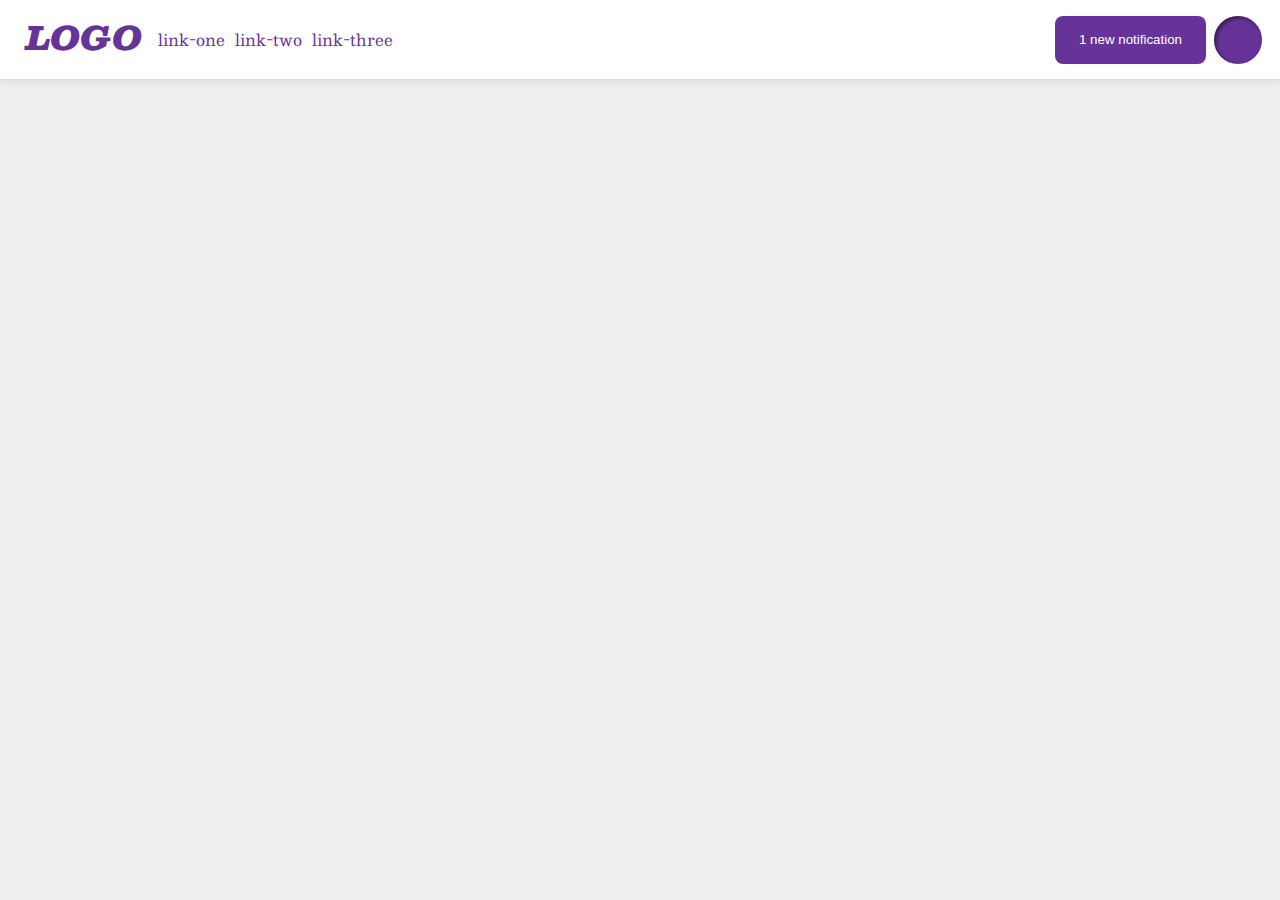
<file: foundations/flex/03-flex-header-2/index.html>
<!DOCTYPE html>
<html lang="en">
  <head>
    <meta charset="UTF-8">
    <meta http-equiv="X-UA-Compatible" content="IE=edge">
    <meta name="viewport" content="width=device-width, initial-scale=1.0">
    <title>Flex Header 2</title>
    <link rel="stylesheet" href="style.css">
  </head>
  <body>
    <div class="header">
      <div class="left-items">
        <div class="logo">
          LOGO
        </div>
        <ul class="links">
          <li><a href="https://google.com">link-one</a></li>
          <li><a href="https://google.com">link-two</a></li>
          <li><a href="https://google.com">link-three</a></li>
        </ul>
      </div>
      <div class="right-items">
        <button class="notifications">
          1 new notification
        </button>
        <div class="profile-image"></div>
      </div>
    </div>
  </body>
</html>
</file>
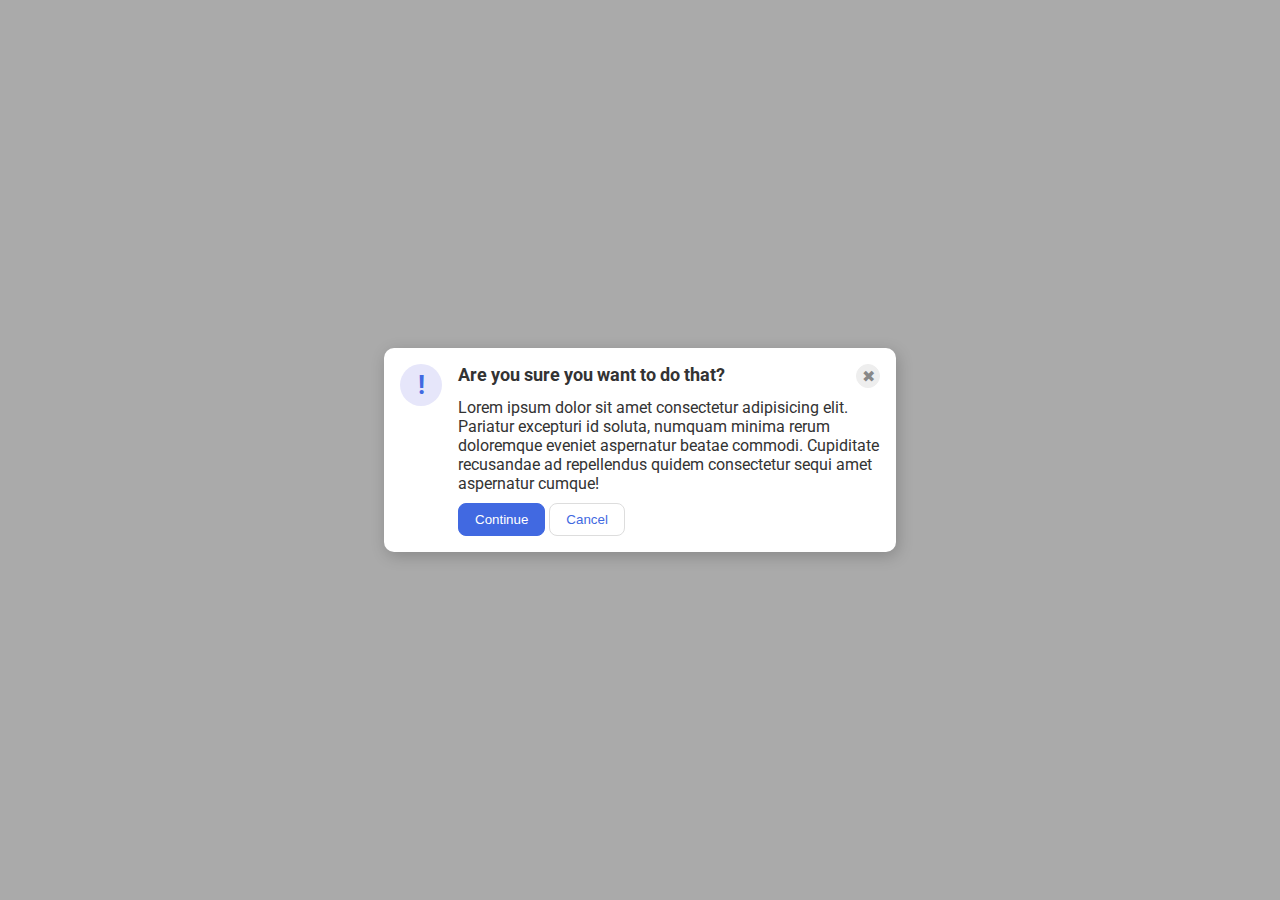
<file: foundations/flex/05-flex-modal/index.html>
<!DOCTYPE html>
<html lang="en">
  <head>
    <meta charset="UTF-8">
    <meta http-equiv="X-UA-Compatible" content="IE=edge">
    <meta name="viewport" content="width=device-width, initial-scale=1.0">
    <link rel="stylesheet" href="style.css">
    <title>Modal</title>
  </head>
  <body>
    <div class="modal">
      <div class="icon">!</div>
      <div class="main-content">
        <div class="header">Are you sure you want to do that?
          <button class="close-button">✖</button>
        </div>
        <div class="text">Lorem ipsum dolor sit amet consectetur adipisicing elit. Pariatur excepturi id soluta, numquam minima rerum doloremque eveniet aspernatur beatae commodi. Cupiditate recusandae ad repellendus quidem consectetur sequi amet aspernatur cumque!</div>
        <button class="continue">Continue</button>
        <button class="cancel">Cancel</button>
      </div>
    </div>
  </body>
</html>
</file>
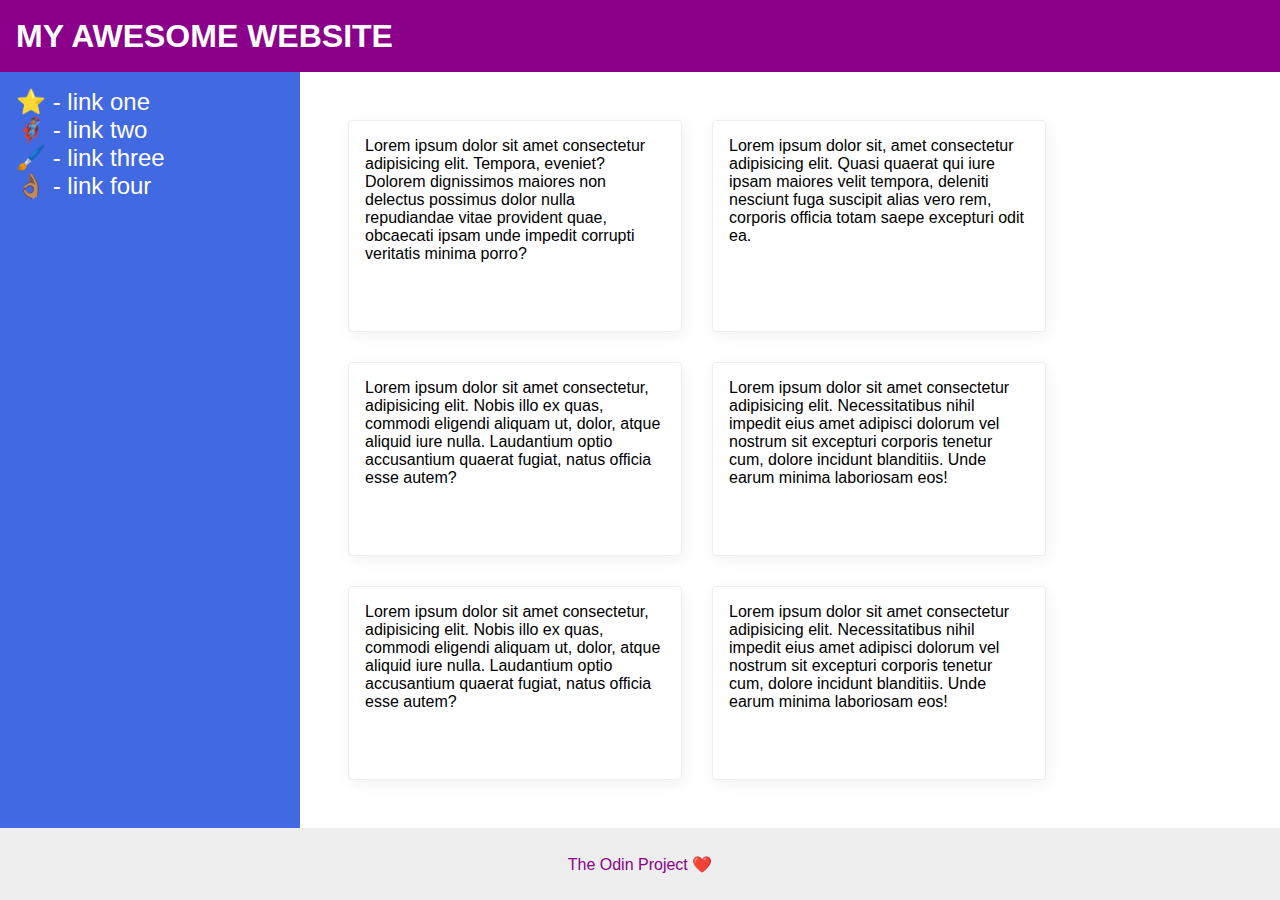
<file: foundations/flex/07-flex-layout-2/index.html>
<!DOCTYPE html>
<html lang="en">
  <head>
    <meta charset="UTF-8">
    <meta http-equiv="X-UA-Compatible" content="IE=edge">
    <meta name="viewport" content="width=device-width, initial-scale=1.0">
    <title>The Holy Grail</title>
    <link rel="stylesheet" href="style.css">
  </head>
  <body>
    <div class="header">
      MY AWESOME WEBSITE
    </div>
    <div class="mid-content">
      <div class="sidebar">
        <ul>
          <li><a href="#">⭐ - link one</a></li>
          <li><a href="#">🦸🏽‍♂️ - link two</a></li>
          <li><a href="#">🖌️ - link three</a></li>
          <li><a href="#">👌🏽 - link four</a></li>
        </ul>
      </div>
      <div class="cards">
        <div class="card">Lorem ipsum dolor sit amet consectetur adipisicing elit. Tempora, eveniet? Dolorem dignissimos maiores non delectus possimus dolor nulla repudiandae vitae provident quae, obcaecati ipsam unde impedit corrupti veritatis minima porro?</div>
        <div class="card">Lorem ipsum dolor sit, amet consectetur adipisicing elit. Quasi quaerat qui iure ipsam maiores velit tempora, deleniti nesciunt fuga suscipit alias vero rem, corporis officia totam saepe excepturi odit ea.</div>
        <div class="card">Lorem ipsum dolor sit amet consectetur, adipisicing elit. Nobis illo ex quas, commodi eligendi aliquam ut, dolor, atque aliquid iure nulla. Laudantium optio accusantium quaerat fugiat, natus officia esse autem?</div>
        <div class="card">Lorem ipsum dolor sit amet consectetur adipisicing elit. Necessitatibus nihil impedit eius amet adipisci dolorum vel nostrum sit excepturi corporis tenetur cum, dolore incidunt blanditiis. Unde earum minima laboriosam eos!</div>
        <div class="card">Lorem ipsum dolor sit amet consectetur, adipisicing elit. Nobis illo ex quas, commodi eligendi aliquam ut, dolor, atque aliquid iure nulla. Laudantium optio accusantium quaerat fugiat, natus officia esse autem?</div>
        <div class="card">Lorem ipsum dolor sit amet consectetur adipisicing elit. Necessitatibus nihil impedit eius amet adipisci dolorum vel nostrum sit excepturi corporis tenetur cum, dolore incidunt blanditiis. Unde earum minima laboriosam eos!</div>
      </div>
    </div>
    <div class="footer">
      The Odin Project ❤️
    </div>
  </body>
</html>
</file>
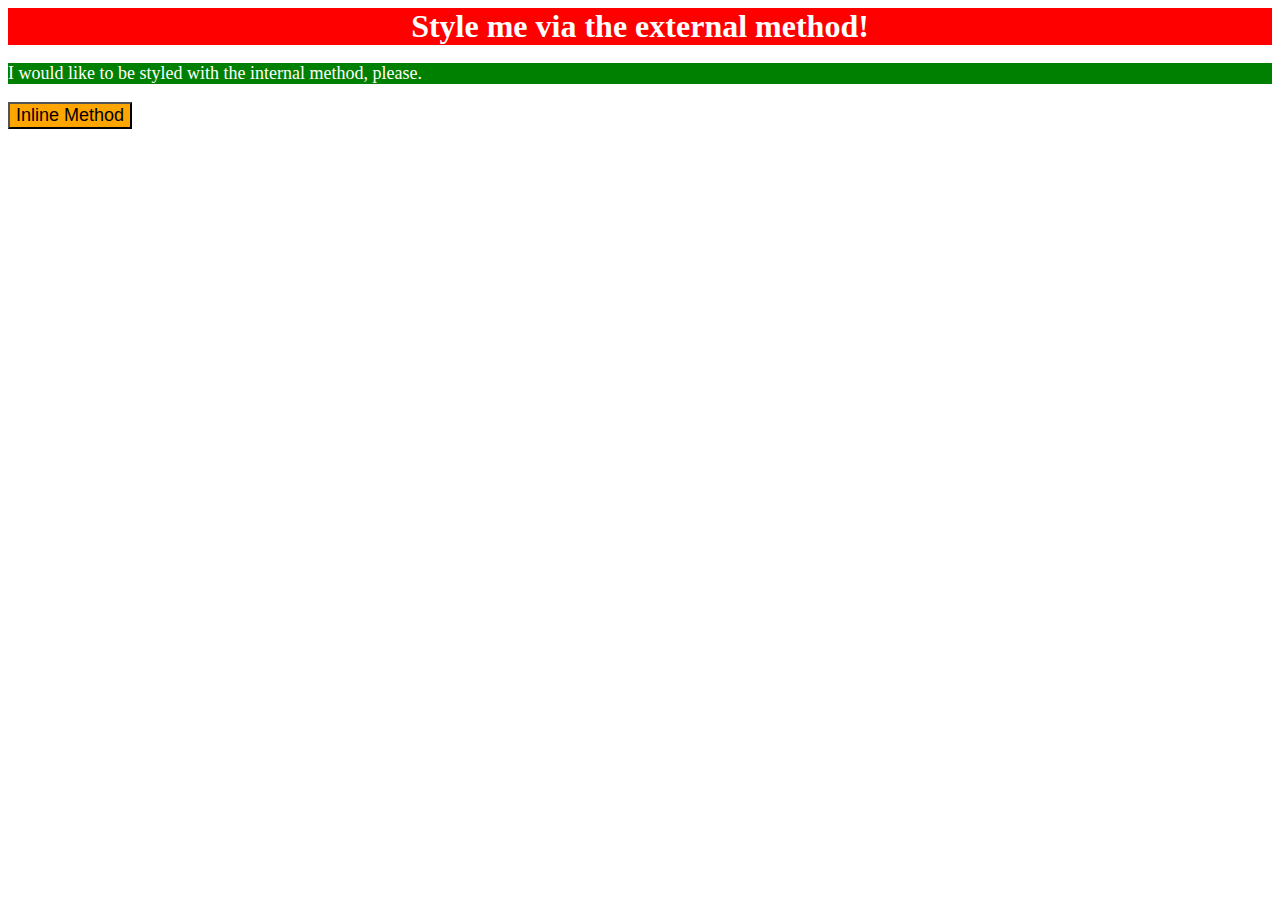
<file: foundations/intro-to-css/01-css-methods/index.html>
<!DOCTYPE html>
<html lang="en">
  <head>
    <meta charset="UTF-8">
    <meta http-equiv="X-UA-Compatible" content="IE=edge">
    <meta name="viewport" content="width=device-width, initial-scale=1.0">
    <link rel="stylesheet" href="style.css">
    <title>Methods for Adding CSS</title>
    <style>
      p {
        background-color: green;
        color: white;
        font-size: 18px;
      }
    </style>
  </head>
  <body>
    <div>Style me via the external method!</div>
    <p>I would like to be styled with the internal method, please.</p>
    <button style="background-color: orange; font-size: 18px;">Inline Method</button>
  </body>
</html>
</file>
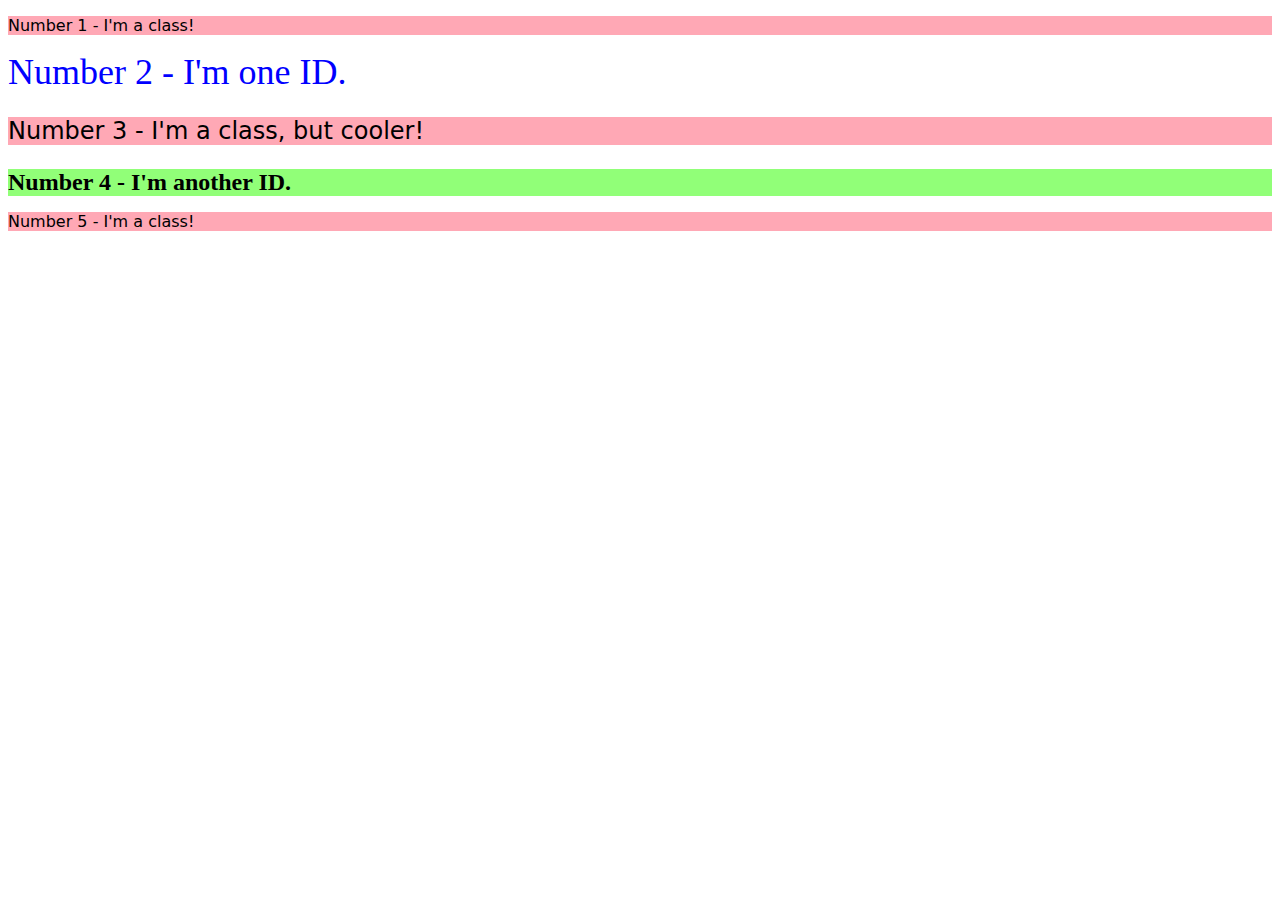
<file: foundations/intro-to-css/02-class-id-selectors/index.html>
<!DOCTYPE html>
<html lang="en">
  <head>
    <meta charset="UTF-8">
    <meta http-equiv="X-UA-Compatible" content="IE=edge">
    <meta name="viewport" content="width=device-width, initial-scale=1.0">
    <title>Class and ID Selectors</title>
    <link rel="stylesheet" href="style.css">
  </head>
  <body>
    <p class="odd-numbered">Number 1 - I'm a class!</p>
    <div id="second">Number 2 - I'm one ID.</div>
    <p class="odd-numbered third">Number 3 - I'm a class, but cooler!</p>
    <div class= "third" id="fourth">Number 4 - I'm another ID.</div>
    <p class="odd-numbered">Number 5 - I'm a class!</p>
  </body>
</html>
</file>
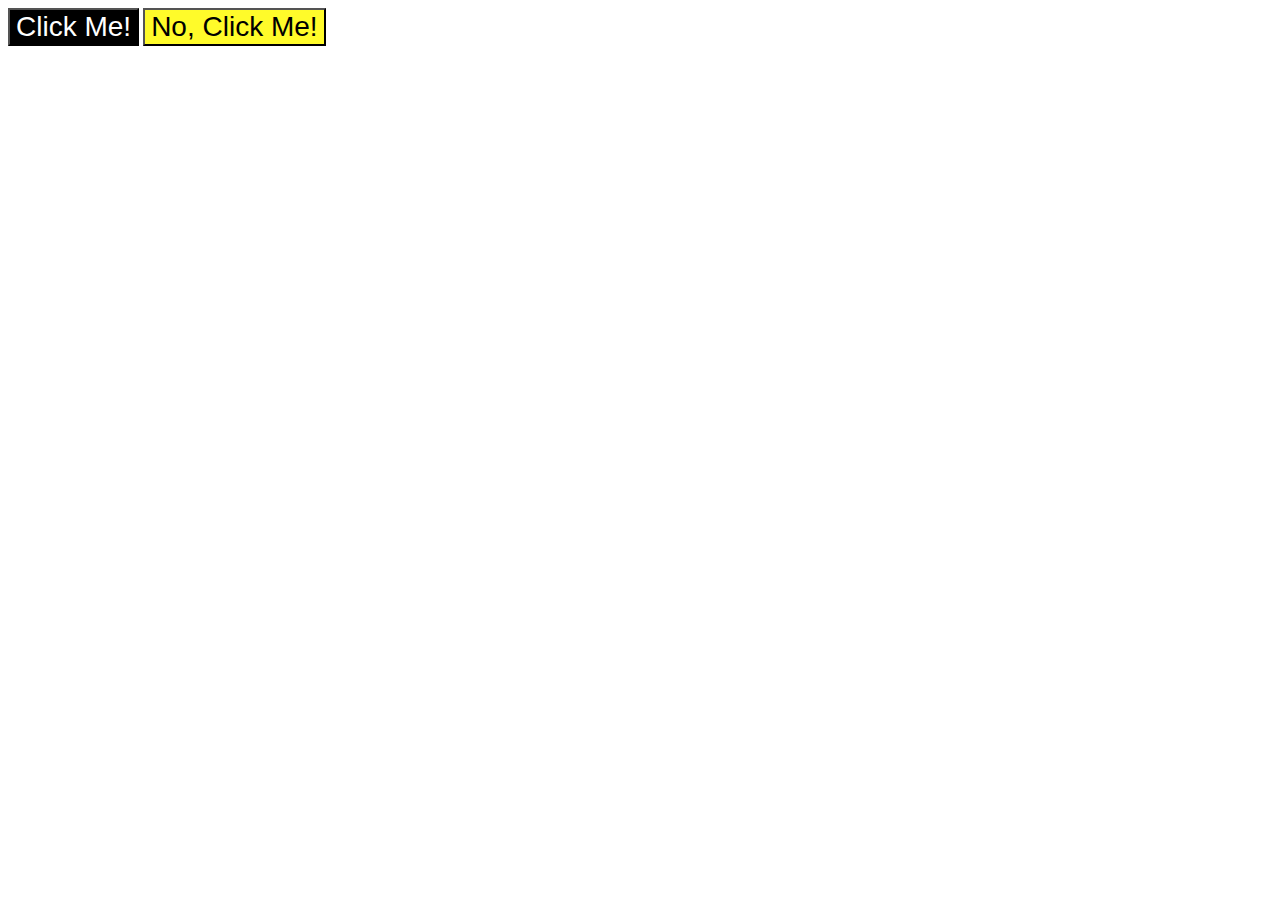
<file: foundations/intro-to-css/03-grouping-selectors/index.html>
<!DOCTYPE html>
<html lang="en">
  <head>
    <meta charset="UTF-8">
    <meta http-equiv="X-UA-Compatible" content="IE=edge">
    <meta name="viewport" content="width=device-width, initial-scale=1.0">
    <title>Grouping Selectors</title>
    <link rel="stylesheet" href="style.css">
  </head>
  <body>
    <button class="first-button">Click Me!</button>
    <button class="second-button">No, Click Me!</button>
  </body>
</html>
</file>
<file: foundations/flex/03-flex-header-2/style.css>
/* this is some magical font-importing.  
you'll learn about it later. */
@import url('https://fonts.googleapis.com/css2?family=Besley:ital,wght@0,400;1,900&display=swap');

body {
  margin: 0;
  background: #eee;
  font-family: Besley, serif;
}

.header {
  background: white;
  border-bottom: 1px solid #ddd;
  box-shadow: 0 0 8px rgba(0,0,0,.1);
  display: flex;
  justify-content: space-between;
  align-items: center;
  padding: 10px;
}

.profile-image {
  background: rebeccapurple;
  box-shadow: inset 2px 2px 4px rgba(0,0,0,.5);
  border-radius: 50%;
  width: 48px;
  height: 48px;
  margin: 0px 8px;
}

.logo {
  color: rebeccapurple;
  font-size: 32px;
  font-weight: 900;
  font-style: italic;
  margin: 0px 16px;
}

button {
  border: none;
  border-radius: 8px;
  background: rebeccapurple;
  color: white;
  padding: 0px 24px;
}

a {
  /* this removes the line under our links */
  text-decoration: none;
  color: rebeccapurple;
}

ul {
  list-style-type: none;
  display: flex;
  gap: 10px;
  padding: 0px;
}

.left-items,
.right-items {
  display: flex;
}
</file>
<file: foundations/flex/05-flex-modal/style.css>
@import url('https://fonts.googleapis.com/css2?family=Roboto:wght@400;700&display=swap');

html, body {
  height: 100%;
}

body {
  font-family: Roboto, sans-serif;
  margin: 0;
  background: #aaa;
  color: #333;
  /* I'll give you this one for free lol */
  display: flex;
  align-items: center;
  justify-content: center;
}

.modal {
  background: white;
  width: 480px;
  border-radius: 10px;
  box-shadow: 2px 4px 16px rgba(0,0,0,.2);
  display: flex;
  gap: 16px;
  padding: 16px;
}

.icon {
  color: royalblue;
  font-size: 26px;
  font-weight: 700;
  background: lavender;
  width: 42px;
  height: 42px;
  border-radius: 50%;
  display: flex;
  align-items: center;
  justify-content: center;
  flex-shrink: 0;
}

.close-button {
  background: #eee;
  border-radius: 50%;
  color: #888;
  font-weight: 400;
  font-size: 16px;
  height: 24px;
  width: 24px;
  display: flex;
  align-items: center;
  justify-content: center;
  border: 1px solid #eee;
  padding: 0;
}

button {
  cursor: pointer;
  padding: 8px 16px;
  border-radius: 8px;
}

button.continue {
  background: royalblue;
  border: 1px solid royalblue;
  color: white;
}

button.cancel {
  background: white;
  border: 1px solid #ddd;
  color: royalblue;
}

.header {
  display: flex;
  justify-content: space-between;
  font-weight: bold;
  font-size: 18px;
}

.text {
  margin: 10px 0px;
}
</file>
<file: foundations/flex/07-flex-layout-2/style.css>
body {
  font-family: -apple-system, BlinkMacSystemFont, 'Segoe UI', Roboto, Oxygen, Ubuntu, Cantarell, 'Open Sans', 'Helvetica Neue', sans-serif;
  margin: 0;
  min-height: 100vh;
  display: flex;
  flex-direction: column;
}

.header {
  display: flex;
  height: 72px;
  background: darkmagenta;
  color: white;
  font-size: 32px;
  font-weight: 700;
  align-items: center;
  padding-left: 16px;
}

.footer {
  height: 72px;
  background: #eee;
  color: darkmagenta;
  display: flex;
  align-items: center;
  justify-content: center;
}

.sidebar {
  width: 300px;
  background: royalblue;
  box-sizing: border-box;
  flex-shrink: 0;
  padding: 16px;
}

.sidebar ul {
  list-style-type: none;
  padding: 0;
  margin: 0;
}

.sidebar a {
  text-decoration: none;
  color: white;
  font-size: 24px;
}

.card {
  border: 1px solid #eee;
  box-shadow: 2px 4px 16px rgba(0,0,0,.06);
  border-radius: 4px;
  flex: 0 1 300px;
  padding: 16px;
}

.mid-content {
  display: flex;
  flex: 1;
}

.cards {
  display: flex;
  flex-flow: row wrap;
  padding: 48px;
  gap: 30px;
}
</file>
<file: foundations/intro-to-css/01-css-methods/style.css>
div {
    background-color: red;
    color: white;
    font-size: 32px;
    font-weight: bold;
    text-align: center;
}
</file>
<file: foundations/intro-to-css/02-class-id-selectors/style.css>
/* Add CSS Styling */

.odd-numbered {
    background-color: #FFA8B5;
    font-family: Verdana, 'DejaVu Sans', sans-serif
}

.third {
    font-size: 24px;
}

#second {
    color: rgb(0, 0, 255);
    font-size: 36px;
}

#fourth {
    background-color: rgb(145, 255, 120);
    font-weight: bold;
}
</file>
<file: foundations/intro-to-css/03-grouping-selectors/style.css>
/* Add CSS Styling */

.first-button,
.second-button {
    font-size: 28px;
    font-family: Helvetica, 'Times New Roman', sans-serif;
}

.first-button {
    background-color: black;
    color: rgb(255, 255, 255);
}

.second-button {
    background-color: #fffb2a;
}
</file>
